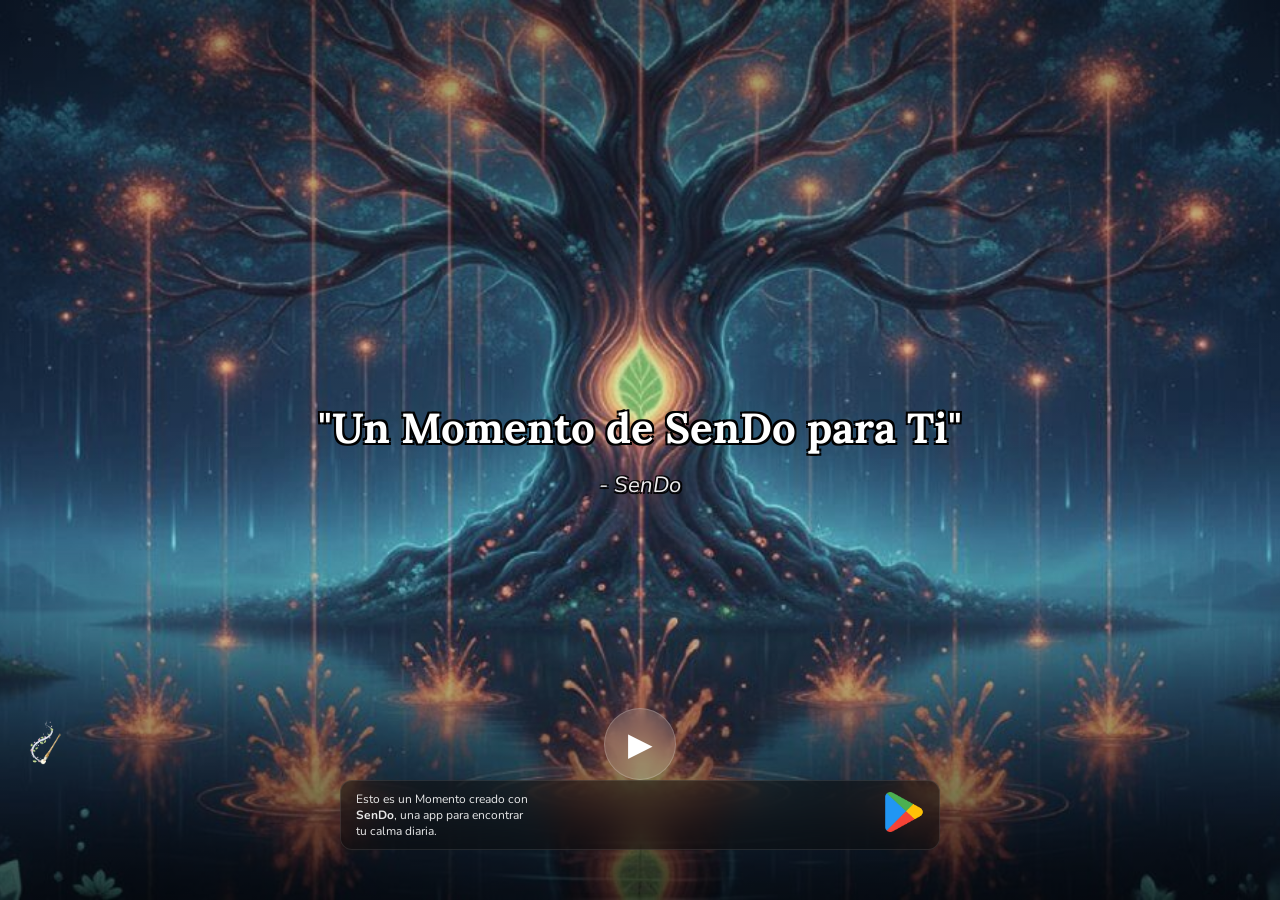
<file: index.html>
<!DOCTYPE html>
<html lang="es">
<head>
    <meta charset="UTF-8">
    <meta name="viewport" content="width=device-width, initial-scale=1.0">

    <!-- Meta Tags -->
    <title id="dynamic-title">Un Momento de SenDo para Ti</title>
    <meta property="og:title" id="og-title" content="Un Momento de SenDo para Ti" />
    <meta property="og:description" id="og-description" content="Abre este enlace para recibir una experiencia de calma y serenidad, creada y compartida desde SenDo." />
    <meta property="og:type" content="website" />
    <meta property="og:image" id="og-image" content="https://allacalle.github.io/sendo_moment_web/recursos/images/sendo_banner.jpg" />
    <meta property="og:image:width" content="1200" />
    <meta property="og:image:height" content="628" />
    <meta property="og:site_name" content="SenDo" />

    <meta name="twitter:card" content="summary_large_image" />
    <meta name="twitter:title" id="twitter-title" content="Un Momento de SenDo para Ti" />
    <meta name="twitter:description" id="twitter-description" content="Una experiencia de calma y serenidad, creada y compartida desde SenDo." />
    <meta name="twitter:image" id="twitter-image" content="https://allacalle.github.io/sendo_moment_web/recursos/images/sendo_banner.jpg" />

    <!-- CSS y Fonts -->
    <link rel="stylesheet" href="recursos/css/styles.css">
    <link rel="preconnect" href="https://fonts.googleapis.com">
    <link rel="preconnect" href="https://fonts.gstatic.com" crossorigin>
    <link href="https://fonts.googleapis.com/css2?family=Lora:ital@0;1&family=Nunito:wght@400;700&display=swap" rel="stylesheet">

    <!-- Script principal -->
    <script src="recursos/js/script.js" defer></script>
</head>

<body>
    <main id="moment-container">
        <div id="headphone-overlay" class="overlay">
            <div class="overlay-content">
                <p>Para una mejor experiencia, te recomendamos usar auriculares.</p>
                <button id="play-anyway-button">Reproducir Audio</button>
                <button id="play-silent-button">Continuar en Silencio</button>
            </div>
        </div>

        <div id="moment-content">
            <h2 id="phrase-text"></h2>
            <p id="author-text"></p>
        </div>

        <div id="on-screen-controls">
            <div id="attribution-panel">
                <h3>Sobre los Artistas</h3>
                
                <!-- FOTOGRAFÍA -->
                <div>
                    <h4>Fotografía</h4>
                    <p id="photo-artist"></p>
                    <!-- [CORRECCIÓN] Eliminado "vía Pexels". 
                         Si hay enlace, el nombre del artista ya te lleva a la fuente. -->
                </div>
                
                <!-- MÚSICA -->
                <div>
                    <h4>Música</h4>
                    <p id="music-title"></p>
                    <p id="music-artist"></p>
                    <!-- [CORRECCIÓN] Eliminado "vía Jamendo". -->
                </div>
                
                <!-- FRASE -->
                <div>
                    <h4>Frase</h4>
                    <p id="phrase-author"></p>
                </div>
            </div>
            <div id="bottom-buttons-row">
                <div id="attribution-button"><img src="recursos/images/attribution.webp" alt="Sobre los Artistas"></div>
                <div id="audio-player"><button id="play-pause-button"></button><audio id="moment-audio" src=""></audio></div>
                <div class="button-spacer"></div>
            </div>
        </div>
    </main>

    <div id="cta-bar">
        <div id="cta-text"><p>Esto es un Momento creado con <strong>SenDo</strong>, una app para encontrar tu calma diaria.</p></div>
        <div id="cta-button"><a id="download-link" href="#" target="_blank"><img src="recursos/images/googleplay.webp" alt="Obtener en Google Play"></a></div>
    </div>
</body>
</html>
</file>
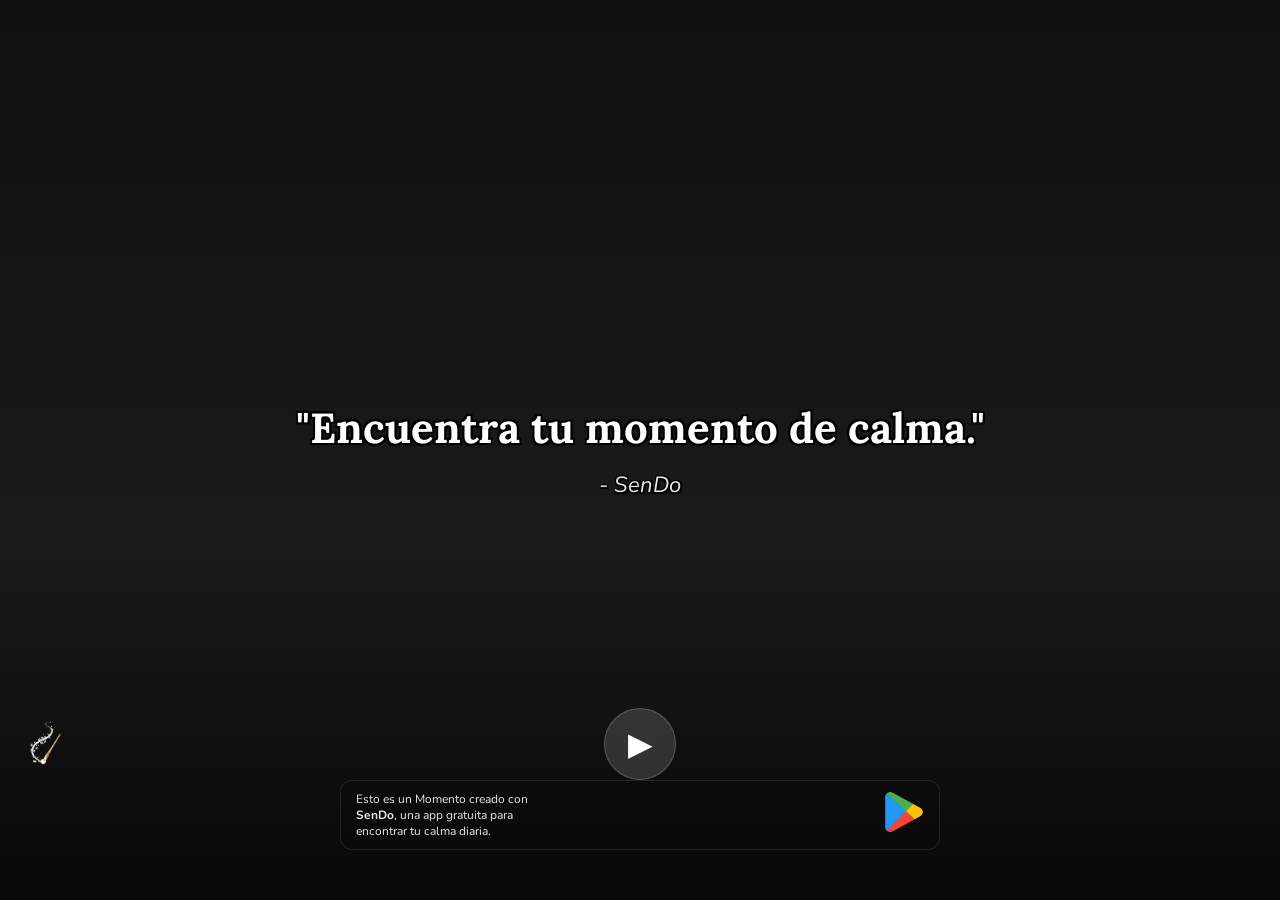
<file: public/index.html>
<!DOCTYPE html>
<html lang="es">
<head>
    <meta charset="UTF-8">
    <meta name="viewport" content="width=device-width, initial-scale=1.0">
    <title>Un Momento de SenDo</title>
    
    <meta property="og:title" content="Un Momento de SenDo">
    <meta property="og:description" content="Una experiencia de calma compartida contigo.">
    <meta property="og:image" content="">
    <meta property="og:type" content="website">
    <meta name="twitter:card" content="summary_large_image">

    <link rel="stylesheet" href="recursos/css/styles.css">
    <link rel="preconnect" href="https://fonts.googleapis.com">
    <link rel="preconnect" href="https://fonts.gstatic.com" crossorigin>
    <link href="https://fonts.googleapis.com/css2?family=Lora:ital@0;1&family=Nunito:wght@400;700&display=swap" rel="stylesheet">

    <script src="recursos/js/script.js"></script>

</head>
<body>

    <main id="moment-container">
        
        <!-- --- ¡LA PIEZA RESTAURADA! --- -->
        <div id="headphone-overlay" class="overlay">
            <div class="overlay-content">
                <p>Para una mejor experiencia, te recomendamos usar auriculares.</p>
                <button id="play-anyway-button">Reproducir Audio</button>
                <button id="play-silent-button">Continuar en Silencio</button>
            </div>
        </div>

        <div id="moment-content">
            <h2 id="phrase-text"></h2>
            <p id="author-text"></p>
        </div>

        <div id="on-screen-controls">
            <div id="attribution-panel">
                <h3>Sobre los Artistas</h3>
                <div><h4>Fotografía</h4><p id="photo-artist"></p><p class="via-text">vía Pexels</p></div>
                <div><h4>Música</h4><p id="music-title"></p><p id="music-artist"></p><p class="via-text">vía Jamendo</p></div>
                <div><h4>Frase</h4><p id="phrase-author"></p></div>
            </div>
            <div id="bottom-buttons-row">
                <div id="attribution-button"><img src="recursos/images/attribution.webp" alt="Sobre los Artistas"></div>
                <div id="audio-player"><button id="play-pause-button"></button><audio id="moment-audio" src=""></audio></div>
                <div class="button-spacer"></div>
            </div>
        </div>
    </main>

    <div id="cta-bar">
        <div id="cta-text"><p>Esto es un Momento creado con <strong>SenDo</strong>, una app gratuita para encontrar tu calma diaria.</p></div>
        <div id="cta-button"><a id="download-link" href="#" target="_blank"><img src="recursos/images/googleplay.webp" alt="Obtener en Google Play"></a></div>
    </div>

    <footer id="ad-footer">
        <div id="ad-container"></div>
        <button id="close-ad-button">×</button>
    </footer>

</body>
</html>
</file>
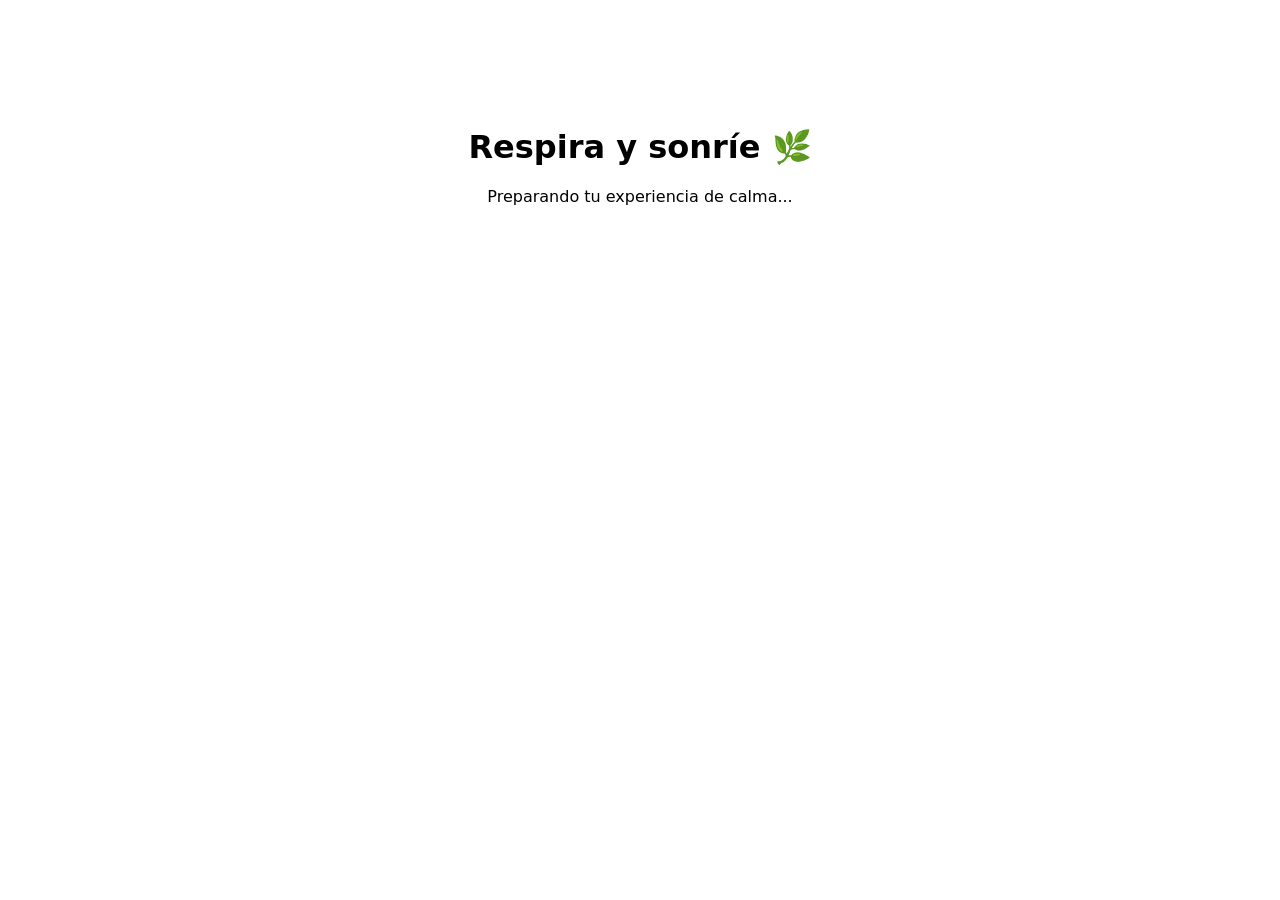
<file: redirect.html>
<!DOCTYPE html>
<html lang="es">
<head>
  <meta charset="UTF-8">
  <meta name="viewport" content="width=device-width, initial-scale=1.0">
  <title>Momento de calma 🌿 | SenDo</title>

  <!-- Metadatos base visibles para bots -->
  <meta property="og:type" content="website">
  <meta property="og:title" content="Un Momento de calma 🌿">
  <meta property="og:description" content="Disfruta un instante de serenidad compartido desde la app SenDo.">
  <meta property="og:image" content="https://allacalle.github.io/sendo_moment_web/recursos/images/logo.png">

  <!-- Twitter -->
  <meta name="twitter:card" content="summary_large_image">
  <meta name="twitter:title" content="Un Momento de calma 🌿">
  <meta name="twitter:description" content="Disfruta un instante de serenidad compartido desde la app SenDo.">
  <meta name="twitter:image" content="https://allacalle.github.io/sendo_moment_web/recursos/images/logo.png">

  <style>
    body { font-family: system-ui, sans-serif; text-align: center; margin-top: 10%; }
    img { max-width: 80%; border-radius: 10px; margin-top: 1rem; }
  </style>

  <script>
    (function() {
      const p = new URLSearchParams(location.search);
      const img = p.get('img');
      const phrase = p.get('phrase');

      // Mostrar información en la página (para humanos)
      document.addEventListener('DOMContentLoaded', () => {
        document.getElementById('phrase').textContent = phrase || 'Respira y sonríe 🌿';
        if (img) {
          const image = document.createElement('img');
          image.src = img;
          image.alt = 'Momento de calma';
          document.getElementById('preview').appendChild(image);
        }
      });

      // Redirigir a index.html para la experiencia completa
      setTimeout(() => {
        window.location.href = 'index.html' + location.search;
      }, 2500);
    })();
  </script>
</head>

<body>
  <h1 id="phrase">Cargando tu Momento...</h1>
  <div id="preview"></div>
  <p>Preparando tu experiencia de calma...</p>
</body>
</html>
</file>
<file: recursos/css/styles.css>
/* --- Reseteo y Configuración Global --- */
* { margin: 0; padding: 0; box-sizing: border-box; }
body, html {
    height: 100%; width: 100%; overflow: hidden;
    background-color: #1a1a1a;
    font-family: 'Nunito', sans-serif;
    color: white;
}

/* --- El Lienzo Principal --- */
#moment-container {
    position: relative; width: 100%; height: 100%;
    background-size: cover; background-position: center;
    display: flex; flex-direction: column; justify-content: center; align-items: center;
    transition: background-image 1.5s ease-in-out;
}
#moment-container::after {
    content: ''; position: absolute; inset: 0;
    background: linear-gradient(to top, rgba(0,0,0,0.7) 0%, transparent 40%, rgba(0,0,0,0.4) 100%);
    z-index: 1;
}

/* --- Contenido del Momento (Frase) --- */
#moment-content {
    position: relative; z-index: 10; text-align: center;
    padding: 0 20px; max-width: 800px;
}

#phrase-text {
    font-family: 'Lora', serif;
    font-size: clamp(24px, 5vw, 42px);
    font-weight: 700;
    /* Múltiples sombras sin blur crean un contorno nítido */
    text-shadow: 
        -2.0px -2.0px 0 #000,  
         2.0px -2.0px 0 #000,
        -2.0px  2.0px 0 #000,
         2.0px  2.0px 0 #000;
}

#author-text {
    font-style: italic;
    font-size: clamp(16px, 3vw, 22px);
    opacity: 0.9;
    margin-top: 15px;
    text-shadow: 
        -1.5px -1.5px 0 #000,  
         1.5px -1.5px 0 #000,
        -1.5px  1.5px 0 #000,
         1.5px  1.5px 0 #000;
}

/* --- Estructura de Controles Responsive --- */
#on-screen-controls {
    position: absolute; bottom: 120px; left: 0; right: 0;
    z-index: 15; padding: 0 20px;
}

#bottom-buttons-row {
    width: 100%; display: flex;
    justify-content: space-between; align-items: center;
}

#attribution-button, .button-spacer { width: 48px; height: 48px; }
#attribution-button img { width: 100%; height: 100%; cursor: pointer; }
#moment-audio { display: none; }

#play-pause-button {
    width: 72px; height: 72px;
    background: rgba(255, 255, 255, 0.15); border: 1px solid rgba(255, 255, 255, 0.2);
    border-radius: 50%; cursor: pointer;
    backdrop-filter: blur(10px); -webkit-backdrop-filter: blur(10px);
    transition: background-color 0.3s ease;
}
#play-pause-button:hover { background: rgba(255, 255, 255, 0.25); }
#play-pause-button::before { content: '▶'; font-size: 32px; color: white; display: flex; justify-content: center; align-items: center; height: 100%;}
#play-pause-button.playing::before { content: '❚❚'; }

#attribution-panel {
    position: absolute; bottom: 100%; margin-bottom: 15px; left: 0;
    z-index: 14; padding: 15px; background: rgba(25, 25, 25, 0.5);
    border-radius: 12px; backdrop-filter: blur(15px); -webkit-backdrop-filter: blur(15px);
    border: 1px solid rgba(255, 255, 255, 0.1); max-width: 300px;
    opacity: 0; transform: translateY(20px);
    transition: opacity 0.4s ease, transform 0.4s ease;
    pointer-events: none;
}
#attribution-panel.visible { opacity: 1; transform: translateY(0); pointer-events: all; }
#attribution-panel h3 { font-family: 'Nunito'; margin-bottom: 5px; font-size: 18px; }
#attribution-panel h4 { font-size: 14px; color: #a0a0a0; margin-bottom: 5px; }
#attribution-panel p { font-size: 16px; margin-bottom: 10px; }
#attribution-panel .via-text { font-size: 12px; font-style: italic; color: #888; margin-bottom: 0; }
#attribution-panel a { color: #87CEEB; text-decoration: none; }

/* --- Overlays --- */
.overlay {
    position: absolute; inset: 0; z-index: 50;
    background-color: rgba(0, 0, 0, 0.7); backdrop-filter: blur(10px); -webkit-backdrop-filter: blur(10px);
    display: none; flex-direction: column; justify-content: center; align-items: center;
    text-align: center; padding: 20px;
}
.overlay-content { padding: 20px; background: rgba(30,30,30,0.7); border-radius: 15px; }
.overlay-content button { margin: 10px; padding: 10px 20px; }

/* --- Barra de CTA y Anuncios --- */
#cta-bar {
    position: fixed; bottom: 50px; left: 10px; right: 10px;
    z-index: 20; display: flex; justify-content: space-between; align-items: center;
    padding: 10px 15px; background: rgba(10, 10, 10, 0.5); border-radius: 12px;
    backdrop-filter: blur(15px); -webkit-backdrop-filter: blur(15px);
    border: 1px solid rgba(255, 255, 255, 0.1);
}
#cta-text p { font-size: 12px; opacity: 0.9; max-width: 180px; }
#cta-button img { height: 40px; }

#ad-footer {
    position: fixed; bottom: 0; left: 0; width: 100%; height: 50px;
    z-index: 30; background-color: #000; display: flex;
    justify-content: center; align-items: center;
    transform: translateY(100%); transition: transform 0.5s ease-out;
}
#close-ad-button {
    position: absolute; top: 0; right: 0; padding: 5px 10px;
    background: none; border: none; color: #555; cursor: pointer; font-size: 20px;
}

/* Media Query para pantallas más grandes */
@media (min-width: 768px) {
    #cta-bar { max-width: 600px; left: 50%; transform: translateX(-50%); }
}
</file>
<file: public/recursos/css/styles.css>
/* --- Reseteo y Configuración Global --- */
* { margin: 0; padding: 0; box-sizing: border-box; }
body, html {
    height: 100%; width: 100%; overflow: hidden;
    background-color: #1a1a1a;
    font-family: 'Nunito', sans-serif;
    color: white;
}

/* --- El Lienzo Principal --- */
#moment-container {
    position: relative; width: 100%; height: 100%;
    background-size: cover; background-position: center;
    display: flex; flex-direction: column; justify-content: center; align-items: center;
    transition: background-image 1.5s ease-in-out;
}
#moment-container::after {
    content: ''; position: absolute; inset: 0;
    background: linear-gradient(to top, rgba(0,0,0,0.7) 0%, transparent 40%, rgba(0,0,0,0.4) 100%);
    z-index: 1;
}

/* --- Contenido del Momento (Frase) --- */
#moment-content {
    position: relative; z-index: 10; text-align: center;
    padding: 0 20px; max-width: 800px;
}

#phrase-text {
    font-family: 'Lora', serif;
    font-size: clamp(24px, 5vw, 42px);
    font-weight: 700;
    /* Múltiples sombras sin blur crean un contorno nítido */
    text-shadow: 
        -2.0px -2.0px 0 #000,  
         2.0px -2.0px 0 #000,
        -2.0px  2.0px 0 #000,
         2.0px  2.0px 0 #000;
}

#author-text {
    font-style: italic;
    font-size: clamp(16px, 3vw, 22px);
    opacity: 0.9;
    margin-top: 15px;
    text-shadow: 
        -1.5px -1.5px 0 #000,  
         1.5px -1.5px 0 #000,
        -1.5px  1.5px 0 #000,
         1.5px  1.5px 0 #000;
}

/* --- Estructura de Controles Responsive --- */
#on-screen-controls {
    position: absolute; bottom: 120px; left: 0; right: 0;
    z-index: 15; padding: 0 20px;
}

#bottom-buttons-row {
    width: 100%; display: flex;
    justify-content: space-between; align-items: center;
}

#attribution-button, .button-spacer { width: 48px; height: 48px; }
#attribution-button img { width: 100%; height: 100%; cursor: pointer; }
#moment-audio { display: none; }

#play-pause-button {
    width: 72px; height: 72px;
    background: rgba(255, 255, 255, 0.15); border: 1px solid rgba(255, 255, 255, 0.2);
    border-radius: 50%; cursor: pointer;
    backdrop-filter: blur(10px); -webkit-backdrop-filter: blur(10px);
    transition: background-color 0.3s ease;
}
#play-pause-button:hover { background: rgba(255, 255, 255, 0.25); }
#play-pause-button::before { content: '▶'; font-size: 32px; color: white; display: flex; justify-content: center; align-items: center; height: 100%;}
#play-pause-button.playing::before { content: '❚❚'; }

#attribution-panel {
    position: absolute; bottom: 100%; margin-bottom: 15px; left: 0;
    z-index: 14; padding: 15px; background: rgba(25, 25, 25, 0.5);
    border-radius: 12px; backdrop-filter: blur(15px); -webkit-backdrop-filter: blur(15px);
    border: 1px solid rgba(255, 255, 255, 0.1); max-width: 300px;
    opacity: 0; transform: translateY(20px);
    transition: opacity 0.4s ease, transform 0.4s ease;
    pointer-events: none;
}
#attribution-panel.visible { opacity: 1; transform: translateY(0); pointer-events: all; }
#attribution-panel h3 { font-family: 'Nunito'; margin-bottom: 5px; font-size: 18px; }
#attribution-panel h4 { font-size: 14px; color: #a0a0a0; margin-bottom: 5px; }
#attribution-panel p { font-size: 16px; margin-bottom: 10px; }
#attribution-panel .via-text { font-size: 12px; font-style: italic; color: #888; margin-bottom: 0; }
#attribution-panel a { color: #87CEEB; text-decoration: none; }

/* --- Overlays --- */
.overlay {
    position: absolute; inset: 0; z-index: 50;
    background-color: rgba(0, 0, 0, 0.7); backdrop-filter: blur(10px); -webkit-backdrop-filter: blur(10px);
    display: none; flex-direction: column; justify-content: center; align-items: center;
    text-align: center; padding: 20px;
}
.overlay-content { padding: 20px; background: rgba(30,30,30,0.7); border-radius: 15px; }
.overlay-content button { margin: 10px; padding: 10px 20px; }

/* --- Barra de CTA y Anuncios --- */
#cta-bar {
    position: fixed; bottom: 50px; left: 10px; right: 10px;
    z-index: 20; display: flex; justify-content: space-between; align-items: center;
    padding: 10px 15px; background: rgba(10, 10, 10, 0.5); border-radius: 12px;
    backdrop-filter: blur(15px); -webkit-backdrop-filter: blur(15px);
    border: 1px solid rgba(255, 255, 255, 0.1);
}
#cta-text p { font-size: 12px; opacity: 0.9; max-width: 180px; }
#cta-button img { height: 40px; }

#ad-footer {
    position: fixed; bottom: 0; left: 0; width: 100%; height: 50px;
    z-index: 30; background-color: #000; display: flex;
    justify-content: center; align-items: center;
    transform: translateY(100%); transition: transform 0.5s ease-out;
}
#close-ad-button {
    position: absolute; top: 0; right: 0; padding: 5px 10px;
    background: none; border: none; color: #555; cursor: pointer; font-size: 20px;
}

/* Media Query para pantallas más grandes */
@media (min-width: 768px) {
    #cta-bar { max-width: 600px; left: 50%; transform: translateX(-50%); }
}
</file>
